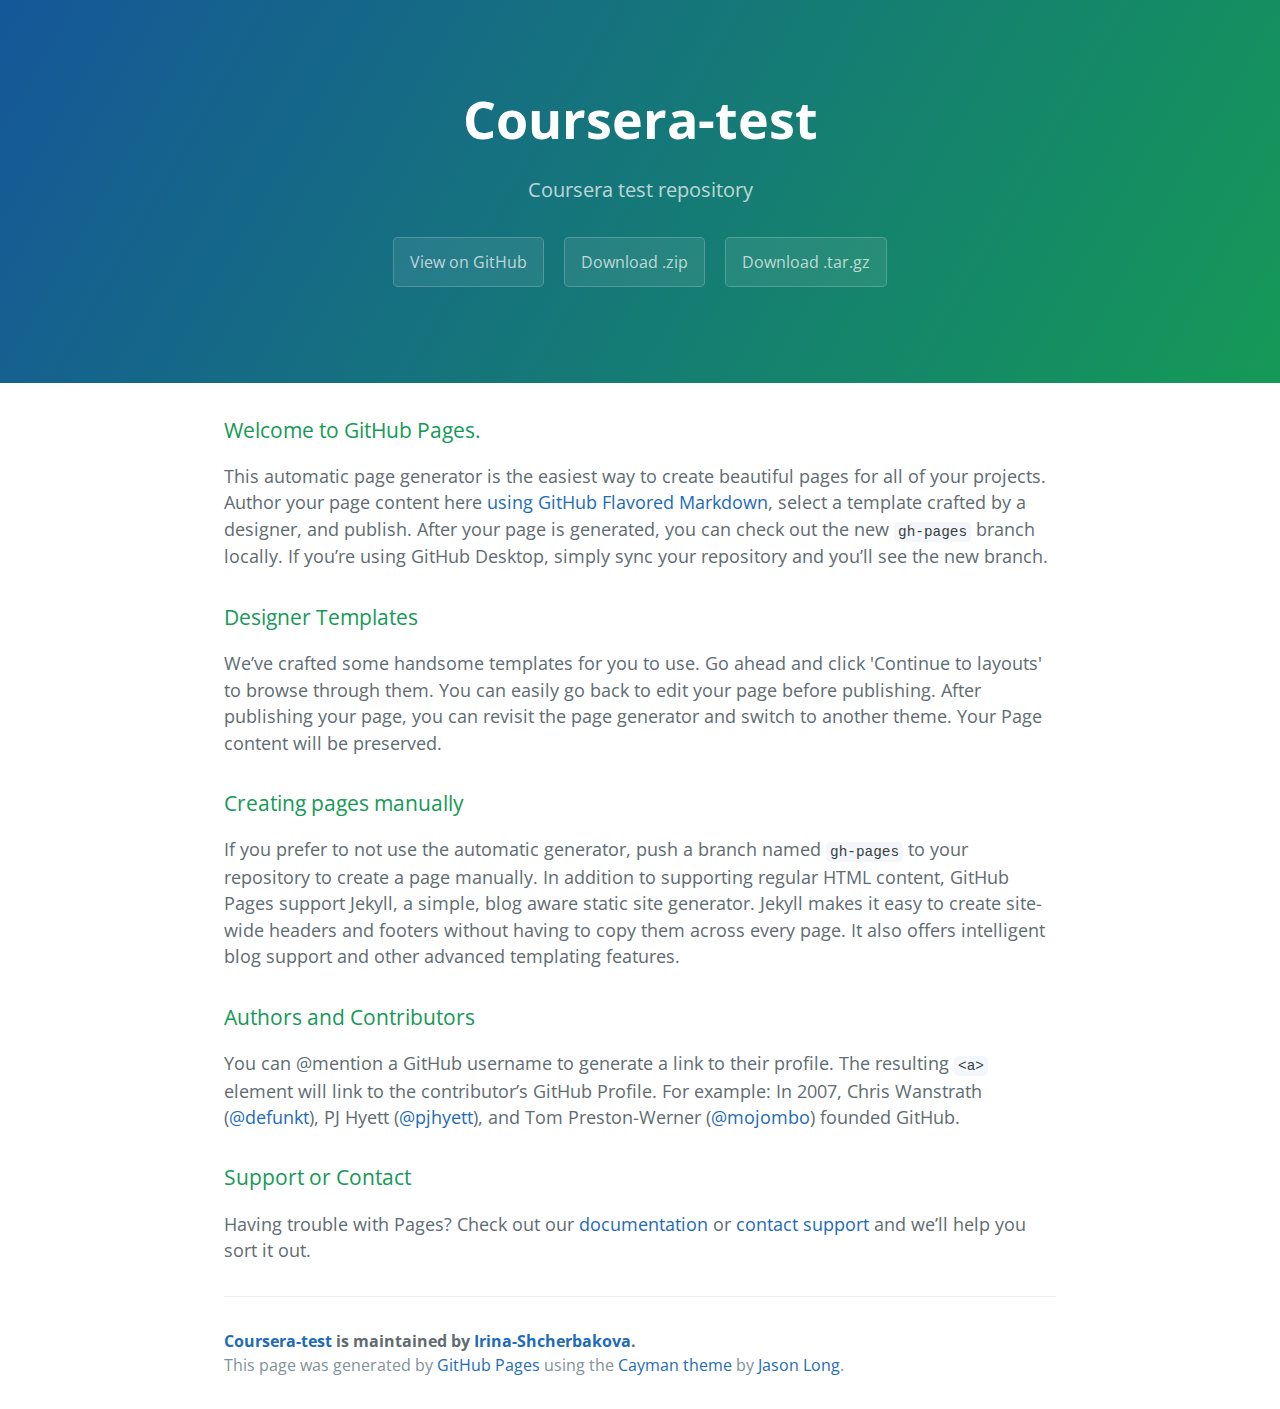
<file: index.html>
<!DOCTYPE html>
<html lang="en-us">
  <head>
    <meta charset="UTF-8">
    <title>Coursera-test by Irina-Shcherbakova</title>
    <meta name="viewport" content="width=device-width, initial-scale=1">
    <link rel="stylesheet" type="text/css" href="stylesheets/normalize.css" media="screen">
    <link href='https://fonts.googleapis.com/css?family=Open+Sans:400,700' rel='stylesheet' type='text/css'>
    <link rel="stylesheet" type="text/css" href="stylesheets/stylesheet.css" media="screen">
    <link rel="stylesheet" type="text/css" href="stylesheets/github-light.css" media="screen">
  </head>
  <body>
    <section class="page-header">
      <h1 class="project-name">Coursera-test</h1>
      <h2 class="project-tagline">Coursera test repository</h2>
      <a href="https://github.com/Irina-Shcherbakova/coursera-test" class="btn">View on GitHub</a>
      <a href="https://github.com/Irina-Shcherbakova/coursera-test/zipball/master" class="btn">Download .zip</a>
      <a href="https://github.com/Irina-Shcherbakova/coursera-test/tarball/master" class="btn">Download .tar.gz</a>
    </section>

    <section class="main-content">
      <h3>
<a id="welcome-to-github-pages" class="anchor" href="#welcome-to-github-pages" aria-hidden="true"><span aria-hidden="true" class="octicon octicon-link"></span></a>Welcome to GitHub Pages.</h3>

<p>This automatic page generator is the easiest way to create beautiful pages for all of your projects. Author your page content here <a href="https://guides.github.com/features/mastering-markdown/">using GitHub Flavored Markdown</a>, select a template crafted by a designer, and publish. After your page is generated, you can check out the new <code>gh-pages</code> branch locally. If you’re using GitHub Desktop, simply sync your repository and you’ll see the new branch.</p>

<h3>
<a id="designer-templates" class="anchor" href="#designer-templates" aria-hidden="true"><span aria-hidden="true" class="octicon octicon-link"></span></a>Designer Templates</h3>

<p>We’ve crafted some handsome templates for you to use. Go ahead and click 'Continue to layouts' to browse through them. You can easily go back to edit your page before publishing. After publishing your page, you can revisit the page generator and switch to another theme. Your Page content will be preserved.</p>

<h3>
<a id="creating-pages-manually" class="anchor" href="#creating-pages-manually" aria-hidden="true"><span aria-hidden="true" class="octicon octicon-link"></span></a>Creating pages manually</h3>

<p>If you prefer to not use the automatic generator, push a branch named <code>gh-pages</code> to your repository to create a page manually. In addition to supporting regular HTML content, GitHub Pages support Jekyll, a simple, blog aware static site generator. Jekyll makes it easy to create site-wide headers and footers without having to copy them across every page. It also offers intelligent blog support and other advanced templating features.</p>

<h3>
<a id="authors-and-contributors" class="anchor" href="#authors-and-contributors" aria-hidden="true"><span aria-hidden="true" class="octicon octicon-link"></span></a>Authors and Contributors</h3>

<p>You can @mention a GitHub username to generate a link to their profile. The resulting <code>&lt;a&gt;</code> element will link to the contributor’s GitHub Profile. For example: In 2007, Chris Wanstrath (<a href="https://github.com/defunkt" class="user-mention">@defunkt</a>), PJ Hyett (<a href="https://github.com/pjhyett" class="user-mention">@pjhyett</a>), and Tom Preston-Werner (<a href="https://github.com/mojombo" class="user-mention">@mojombo</a>) founded GitHub.</p>

<h3>
<a id="support-or-contact" class="anchor" href="#support-or-contact" aria-hidden="true"><span aria-hidden="true" class="octicon octicon-link"></span></a>Support or Contact</h3>

<p>Having trouble with Pages? Check out our <a href="https://help.github.com/pages">documentation</a> or <a href="https://github.com/contact">contact support</a> and we’ll help you sort it out.</p>

      <footer class="site-footer">
        <span class="site-footer-owner"><a href="https://github.com/Irina-Shcherbakova/coursera-test">Coursera-test</a> is maintained by <a href="https://github.com/Irina-Shcherbakova">Irina-Shcherbakova</a>.</span>

        <span class="site-footer-credits">This page was generated by <a href="https://pages.github.com">GitHub Pages</a> using the <a href="https://github.com/jasonlong/cayman-theme">Cayman theme</a> by <a href="https://twitter.com/jasonlong">Jason Long</a>.</span>
      </footer>

    </section>

  
  </body>
</html>
</file>
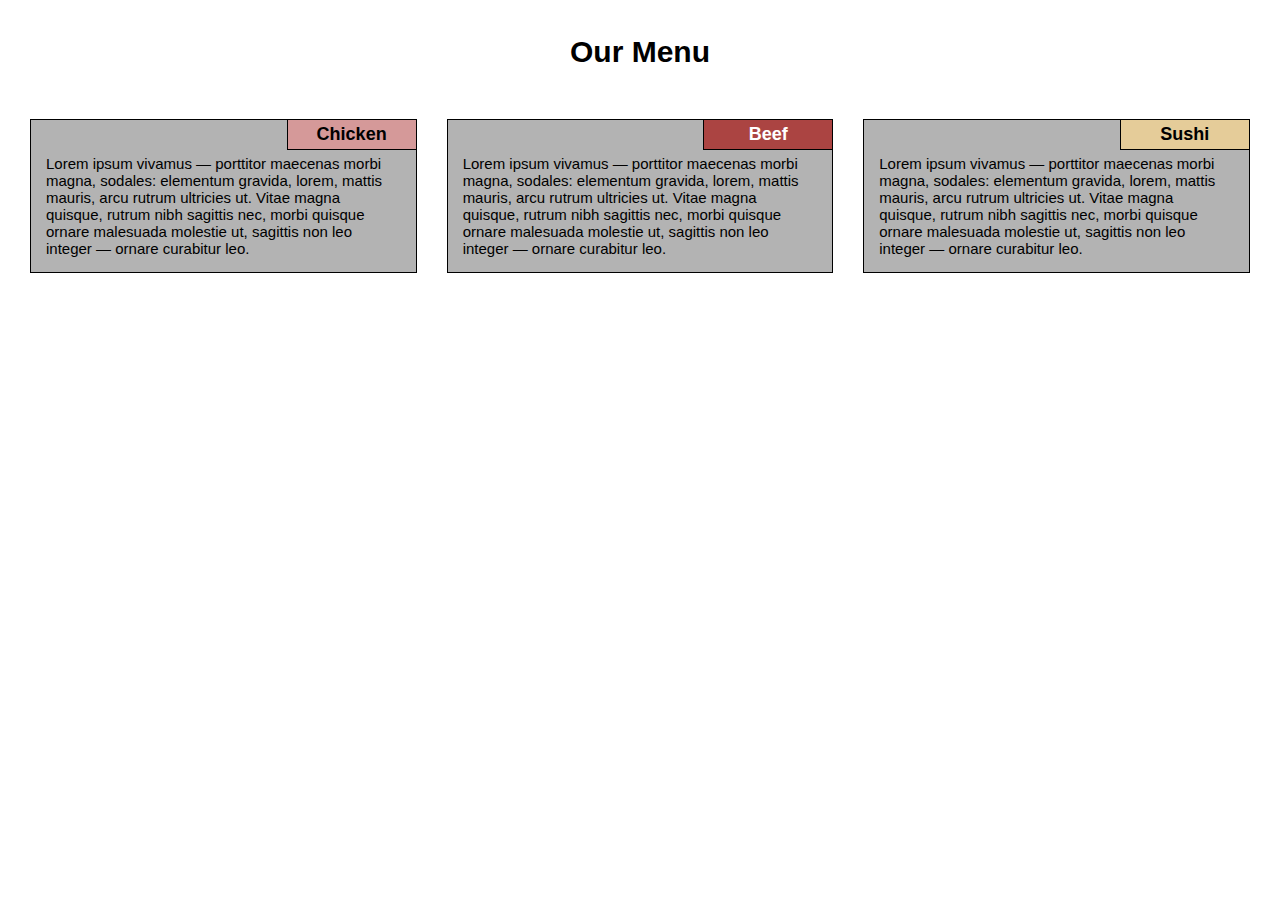
<file: module 2/index.html>
<!DOCTYPE html>
<html>
<head lang="en">
    <meta charset="UTF-8">
    <meta name="viewport" content="width=device-width, initial-scale=1">
    <title>Our Menu</title>
    <link rel="stylesheet" href="css/styles.css">
</head>
<body>
<h1>Our Menu</h1>
<div class="row">
    <div class="col-lg col-md col-sm">
        <div class="wrap">
            <p class="name first">Chicken</p>
            <p class="info">
                Lorem ipsum vivamus — porttitor maecenas morbi magna, sodales: elementum gravida, lorem, mattis mauris, arcu rutrum ultricies ut. Vitae magna quisque, rutrum nibh sagittis nec, morbi quisque ornare malesuada molestie ut, sagittis non leo integer — ornare curabitur leo.
            </p>
        </div >
    </div>
    <div class="col-lg col-md col-sm">
        <div class="wrap">
            <p class="name second">Beef</p>
            <p class="info">
                Lorem ipsum vivamus — porttitor maecenas morbi magna, sodales: elementum gravida, lorem, mattis mauris, arcu rutrum ultricies ut. Vitae magna quisque, rutrum nibh sagittis nec, morbi quisque ornare malesuada molestie ut, sagittis non leo integer — ornare curabitur leo.
            </p>
        </div>
    </div>
    <div class="col-lg col-md col-sm">
        <div class="wrap">
            <p class="name third">Sushi</p>
            <p class="info">
                Lorem ipsum vivamus — porttitor maecenas morbi magna, sodales: elementum gravida, lorem, mattis mauris, arcu rutrum ultricies ut. Vitae magna quisque, rutrum nibh sagittis nec, morbi quisque ornare malesuada molestie ut, sagittis non leo integer — ornare curabitur leo.
            </p>
        </div>
    </div>
</div>

</body>
</html>
</file>
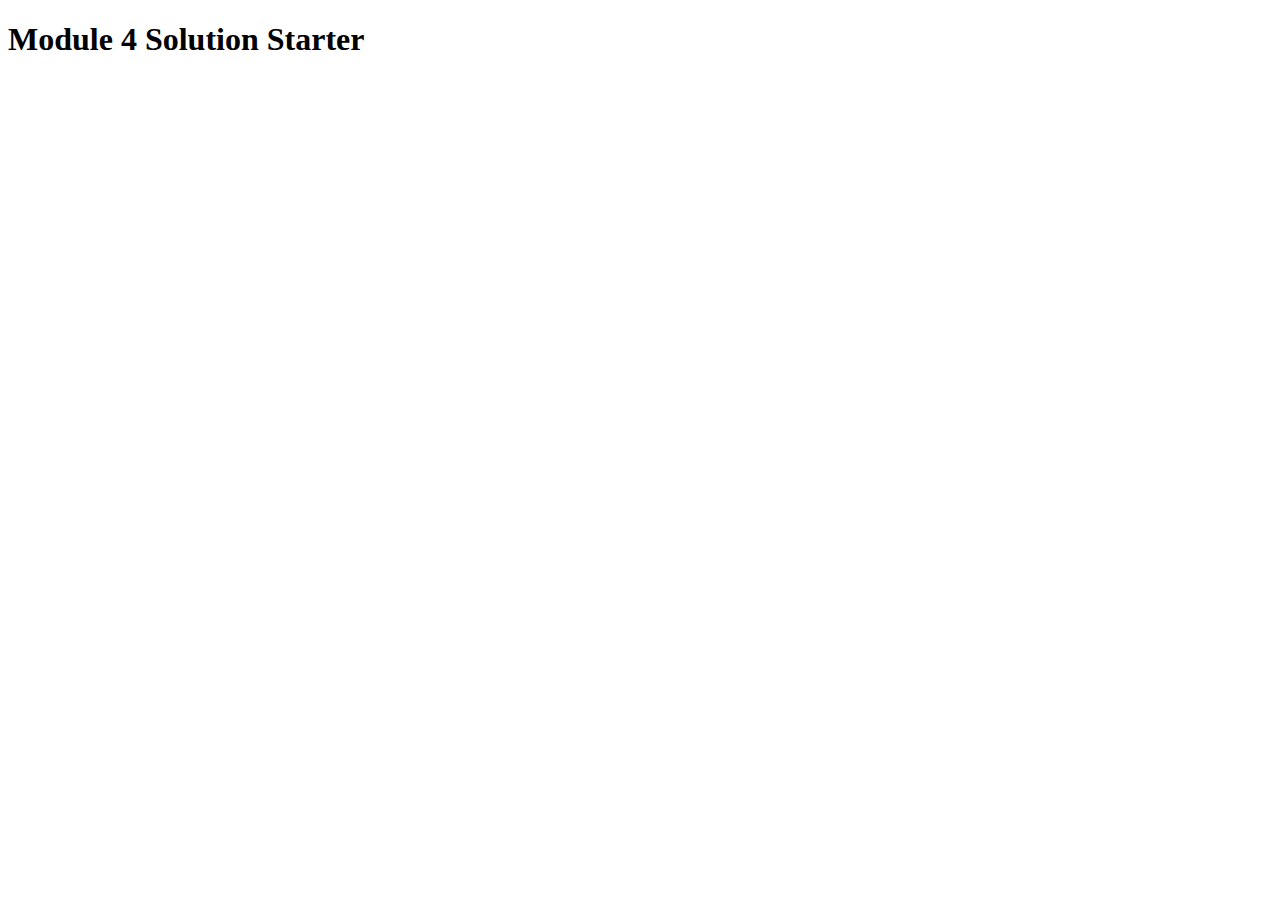
<file: module_4/index.html>
<!DOCTYPE html>
<html>
<head>
  <meta charset="utf-8">
  <title>Module 4 Solution Starter</title>
  <script src="SpeakHello.js"></script>
  <script src="SpeakGoodBye.js"></script>
  <script src="script.js"></script>
</head>
<body>
  <h1>Module 4 Solution Starter</h1>
</body>
</html>
</file>
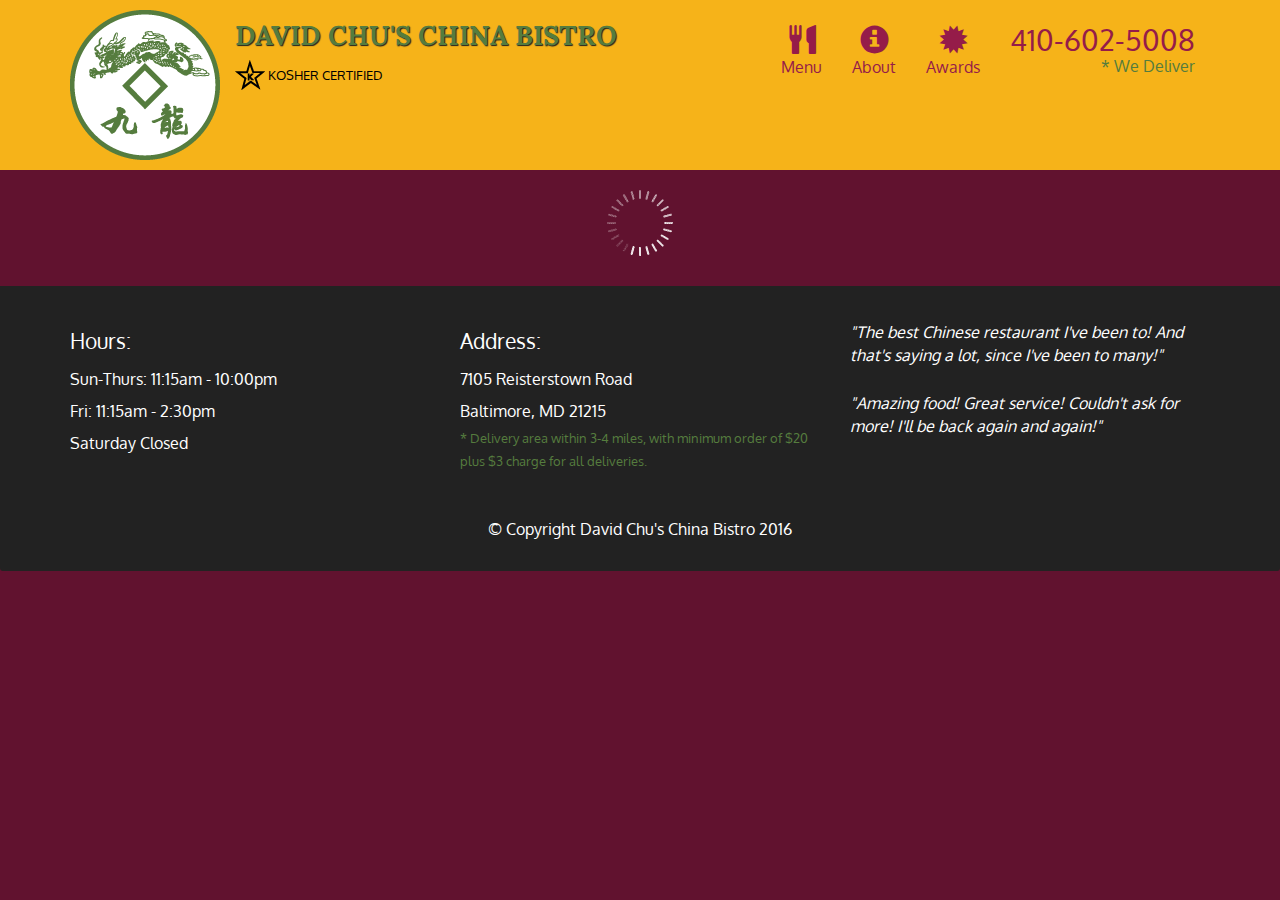
<file: module_5/index.html>
<!doctype html>
<html lang="en">
  <head>
    <meta charset="utf-8">
    <meta http-equiv="X-UA-Compatible" content="IE=edge">
    <meta name="viewport" content="width=device-width, initial-scale=1">
    <title>David Chu's China Bistro</title>
    <link rel="stylesheet" href="css/bootstrap.min.css">
    <link rel="stylesheet" href="css/styles.css">
    <link href='https://fonts.googleapis.com/css?family=Oxygen:400,300,700' rel='stylesheet' type='text/css'>
    <link href='https://fonts.googleapis.com/css?family=Lora' rel='stylesheet' type='text/css'>
  </head>
<body>
  <header>
    <nav id="header-nav" class="navbar navbar-default">
      <div class="container">
        <div class="navbar-header">
          <a href="index.html" class="pull-left visible-md visible-lg">
            <div id="logo-img" alt="Logo image"></div>
          </a>

          <div class="navbar-brand">
            <a href="index.html"><h1>David Chu's China Bistro</h1></a>
            <p>
              <img src="images/star-k-logo.png" alt="Kosher certification">
              <span>Kosher Certified</span>
            </p>
          </div>

          <button id="navbarToggle" type="button" class="navbar-toggle collapsed" data-toggle="collapse" data-target="#collapsable-nav" aria-expanded="false">
            <span class="sr-only">Toggle navigation</span>
            <span class="icon-bar"></span>
            <span class="icon-bar"></span>
            <span class="icon-bar"></span>
          </button>
        </div>
        
        <div id="collapsable-nav" class="collapse navbar-collapse">
           <ul id="nav-list" class="nav navbar-nav navbar-right">
            <li id="navHomeButton" class="visible-xs active">
              <a href="index.html">
                <span class="glyphicon glyphicon-home"></span> Home</a>
            </li>
            <li id="navMenuButton">
              <a href="#" onclick="$dc.loadMenuCategories();">
                <span class="glyphicon glyphicon-cutlery"></span><br class="hidden-xs"> Menu</a>
            </li>
            <li>
              <a href="#">
                <span class="glyphicon glyphicon-info-sign"></span><br class="hidden-xs"> About</a>
            </li>
            <li>
              <a href="#">
                <span class="glyphicon glyphicon-certificate"></span><br class="hidden-xs"> Awards</a>
            </li>
            <li id="phone" class="hidden-xs">
              <a href="tel:410-602-5008">
                <span>410-602-5008</span></a><div>* We Deliver</div>
            </li>
          </ul><!-- #nav-list -->
        </div><!-- .collapse .navbar-collapse -->
      </div><!-- .container -->
    </nav><!-- #header-nav -->
  </header>

  <div id="call-btn" class="visible-xs">
    <a class="btn" href="tel:410-602-5008">
    <span class="glyphicon glyphicon-earphone"></span>
    410-602-5008
    </a>
  </div>
  <div id="xs-deliver" class="text-center visible-xs">* We Deliver</div>

  <div id="main-content" class="container"></div>

  <footer class="panel-footer">
    <div class="container">
      <div class="row">
        <section id="hours" class="col-sm-4">
          <span>Hours:</span><br>
          Sun-Thurs: 11:15am - 10:00pm<br>
          Fri: 11:15am - 2:30pm<br>
          Saturday Closed
          <hr class="visible-xs">
        </section>
        <section id="address" class="col-sm-4">
          <span>Address:</span><br>
          7105 Reisterstown Road<br>
          Baltimore, MD 21215
          <p>* Delivery area within 3-4 miles, with minimum order of $20 plus $3 charge for all deliveries.</p>
          <hr class="visible-xs">
        </section>
        <section id="testimonials" class="col-sm-4">
          <p>"The best Chinese restaurant I've been to! And that's saying a lot, since I've been to many!"</p>
          <p>"Amazing food! Great service! Couldn't ask for more! I'll be back again and again!"</p>
        </section>
      </div>
      <div class="text-center">&copy; Copyright David Chu's China Bistro 2016</div>
    </div>
  </footer>

  <!-- jQuery (Bootstrap JS plugins depend on it) -->
  <script src="js/jquery-2.1.4.min.js"></script>
  <script src="js/bootstrap.min.js"></script>
  <script src="js/ajax-utils.js"></script>
  <script src="js/script.js"></script>
</body>
</html>
</file>
<file: stylesheets/stylesheet.css>
* {
  box-sizing: border-box; }

body {
  padding: 0;
  margin: 0;
  font-family: "Open Sans", "Helvetica Neue", Helvetica, Arial, sans-serif;
  font-size: 16px;
  line-height: 1.5;
  color: #606c71; }

a {
  color: #1e6bb8;
  text-decoration: none; }
  a:hover {
    text-decoration: underline; }

.btn {
  display: inline-block;
  margin-bottom: 1rem;
  color: rgba(255, 255, 255, 0.7);
  background-color: rgba(255, 255, 255, 0.08);
  border-color: rgba(255, 255, 255, 0.2);
  border-style: solid;
  border-width: 1px;
  border-radius: 0.3rem;
  transition: color 0.2s, background-color 0.2s, border-color 0.2s; }
  .btn + .btn {
    margin-left: 1rem; }

.btn:hover {
  color: rgba(255, 255, 255, 0.8);
  text-decoration: none;
  background-color: rgba(255, 255, 255, 0.2);
  border-color: rgba(255, 255, 255, 0.3); }

@media screen and (min-width: 64em) {
  .btn {
    padding: 0.75rem 1rem; } }

@media screen and (min-width: 42em) and (max-width: 64em) {
  .btn {
    padding: 0.6rem 0.9rem;
    font-size: 0.9rem; } }

@media screen and (max-width: 42em) {
  .btn {
    display: block;
    width: 100%;
    padding: 0.75rem;
    font-size: 0.9rem; }
    .btn + .btn {
      margin-top: 1rem;
      margin-left: 0; } }

.page-header {
  color: #fff;
  text-align: center;
  background-color: #159957;
  background-image: linear-gradient(120deg, #155799, #159957); }

@media screen and (min-width: 64em) {
  .page-header {
    padding: 5rem 6rem; } }

@media screen and (min-width: 42em) and (max-width: 64em) {
  .page-header {
    padding: 3rem 4rem; } }

@media screen and (max-width: 42em) {
  .page-header {
    padding: 2rem 1rem; } }

.project-name {
  margin-top: 0;
  margin-bottom: 0.1rem; }

@media screen and (min-width: 64em) {
  .project-name {
    font-size: 3.25rem; } }

@media screen and (min-width: 42em) and (max-width: 64em) {
  .project-name {
    font-size: 2.25rem; } }

@media screen and (max-width: 42em) {
  .project-name {
    font-size: 1.75rem; } }

.project-tagline {
  margin-bottom: 2rem;
  font-weight: normal;
  opacity: 0.7; }

@media screen and (min-width: 64em) {
  .project-tagline {
    font-size: 1.25rem; } }

@media screen and (min-width: 42em) and (max-width: 64em) {
  .project-tagline {
    font-size: 1.15rem; } }

@media screen and (max-width: 42em) {
  .project-tagline {
    font-size: 1rem; } }

.main-content :first-child {
  margin-top: 0; }
.main-content img {
  max-width: 100%; }
.main-content h1, .main-content h2, .main-content h3, .main-content h4, .main-content h5, .main-content h6 {
  margin-top: 2rem;
  margin-bottom: 1rem;
  font-weight: normal;
  color: #159957; }
.main-content p {
  margin-bottom: 1em; }
.main-content code {
  padding: 2px 4px;
  font-family: Consolas, "Liberation Mono", Menlo, Courier, monospace;
  font-size: 0.9rem;
  color: #383e41;
  background-color: #f3f6fa;
  border-radius: 0.3rem; }
.main-content pre {
  padding: 0.8rem;
  margin-top: 0;
  margin-bottom: 1rem;
  font: 1rem Consolas, "Liberation Mono", Menlo, Courier, monospace;
  color: #567482;
  word-wrap: normal;
  background-color: #f3f6fa;
  border: solid 1px #dce6f0;
  border-radius: 0.3rem; }
  .main-content pre > code {
    padding: 0;
    margin: 0;
    font-size: 0.9rem;
    color: #567482;
    word-break: normal;
    white-space: pre;
    background: transparent;
    border: 0; }
.main-content .highlight {
  margin-bottom: 1rem; }
  .main-content .highlight pre {
    margin-bottom: 0;
    word-break: normal; }
.main-content .highlight pre, .main-content pre {
  padding: 0.8rem;
  overflow: auto;
  font-size: 0.9rem;
  line-height: 1.45;
  border-radius: 0.3rem; }
.main-content pre code, .main-content pre tt {
  display: inline;
  max-width: initial;
  padding: 0;
  margin: 0;
  overflow: initial;
  line-height: inherit;
  word-wrap: normal;
  background-color: transparent;
  border: 0; }
  .main-content pre code:before, .main-content pre code:after, .main-content pre tt:before, .main-content pre tt:after {
    content: normal; }
.main-content ul, .main-content ol {
  margin-top: 0; }
.main-content blockquote {
  padding: 0 1rem;
  margin-left: 0;
  color: #819198;
  border-left: 0.3rem solid #dce6f0; }
  .main-content blockquote > :first-child {
    margin-top: 0; }
  .main-content blockquote > :last-child {
    margin-bottom: 0; }
.main-content table {
  display: block;
  width: 100%;
  overflow: auto;
  word-break: normal;
  word-break: keep-all; }
  .main-content table th {
    font-weight: bold; }
  .main-content table th, .main-content table td {
    padding: 0.5rem 1rem;
    border: 1px solid #e9ebec; }
.main-content dl {
  padding: 0; }
  .main-content dl dt {
    padding: 0;
    margin-top: 1rem;
    font-size: 1rem;
    font-weight: bold; }
  .main-content dl dd {
    padding: 0;
    margin-bottom: 1rem; }
.main-content hr {
  height: 2px;
  padding: 0;
  margin: 1rem 0;
  background-color: #eff0f1;
  border: 0; }

@media screen and (min-width: 64em) {
  .main-content {
    max-width: 64rem;
    padding: 2rem 6rem;
    margin: 0 auto;
    font-size: 1.1rem; } }

@media screen and (min-width: 42em) and (max-width: 64em) {
  .main-content {
    padding: 2rem 4rem;
    font-size: 1.1rem; } }

@media screen and (max-width: 42em) {
  .main-content {
    padding: 2rem 1rem;
    font-size: 1rem; } }

.site-footer {
  padding-top: 2rem;
  margin-top: 2rem;
  border-top: solid 1px #eff0f1; }

.site-footer-owner {
  display: block;
  font-weight: bold; }

.site-footer-credits {
  color: #819198; }

@media screen and (min-width: 64em) {
  .site-footer {
    font-size: 1rem; } }

@media screen and (min-width: 42em) and (max-width: 64em) {
  .site-footer {
    font-size: 1rem; } }

@media screen and (max-width: 42em) {
  .site-footer {
    font-size: 0.9rem; } }
</file>
<file: stylesheets/github-light.css>
/*
The MIT License (MIT)

Copyright (c) 2016 GitHub, Inc.

Permission is hereby granted, free of charge, to any person obtaining a copy
of this software and associated documentation files (the "Software"), to deal
in the Software without restriction, including without limitation the rights
to use, copy, modify, merge, publish, distribute, sublicense, and/or sell
copies of the Software, and to permit persons to whom the Software is
furnished to do so, subject to the following conditions:

The above copyright notice and this permission notice shall be included in all
copies or substantial portions of the Software.

THE SOFTWARE IS PROVIDED "AS IS", WITHOUT WARRANTY OF ANY KIND, EXPRESS OR
IMPLIED, INCLUDING BUT NOT LIMITED TO THE WARRANTIES OF MERCHANTABILITY,
FITNESS FOR A PARTICULAR PURPOSE AND NONINFRINGEMENT. IN NO EVENT SHALL THE
AUTHORS OR COPYRIGHT HOLDERS BE LIABLE FOR ANY CLAIM, DAMAGES OR OTHER
LIABILITY, WHETHER IN AN ACTION OF CONTRACT, TORT OR OTHERWISE, ARISING FROM,
OUT OF OR IN CONNECTION WITH THE SOFTWARE OR THE USE OR OTHER DEALINGS IN THE
SOFTWARE.

*/

.pl-c /* comment */ {
  color: #969896;
}

.pl-c1 /* constant, variable.other.constant, support, meta.property-name, support.constant, support.variable, meta.module-reference, markup.raw, meta.diff.header */,
.pl-s .pl-v /* string variable */ {
  color: #0086b3;
}

.pl-e /* entity */,
.pl-en /* entity.name */ {
  color: #795da3;
}

.pl-smi /* variable.parameter.function, storage.modifier.package, storage.modifier.import, storage.type.java, variable.other */,
.pl-s .pl-s1 /* string source */ {
  color: #333;
}

.pl-ent /* entity.name.tag */ {
  color: #63a35c;
}

.pl-k /* keyword, storage, storage.type */ {
  color: #a71d5d;
}

.pl-s /* string */,
.pl-pds /* punctuation.definition.string, string.regexp.character-class */,
.pl-s .pl-pse .pl-s1 /* string punctuation.section.embedded source */,
.pl-sr /* string.regexp */,
.pl-sr .pl-cce /* string.regexp constant.character.escape */,
.pl-sr .pl-sre /* string.regexp source.ruby.embedded */,
.pl-sr .pl-sra /* string.regexp string.regexp.arbitrary-repitition */ {
  color: #183691;
}

.pl-v /* variable */ {
  color: #ed6a43;
}

.pl-id /* invalid.deprecated */ {
  color: #b52a1d;
}

.pl-ii /* invalid.illegal */ {
  color: #f8f8f8;
  background-color: #b52a1d;
}

.pl-sr .pl-cce /* string.regexp constant.character.escape */ {
  font-weight: bold;
  color: #63a35c;
}

.pl-ml /* markup.list */ {
  color: #693a17;
}

.pl-mh /* markup.heading */,
.pl-mh .pl-en /* markup.heading entity.name */,
.pl-ms /* meta.separator */ {
  font-weight: bold;
  color: #1d3e81;
}

.pl-mq /* markup.quote */ {
  color: #008080;
}

.pl-mi /* markup.italic */ {
  font-style: italic;
  color: #333;
}

.pl-mb /* markup.bold */ {
  font-weight: bold;
  color: #333;
}

.pl-md /* markup.deleted, meta.diff.header.from-file */ {
  color: #bd2c00;
  background-color: #ffecec;
}

.pl-mi1 /* markup.inserted, meta.diff.header.to-file */ {
  color: #55a532;
  background-color: #eaffea;
}

.pl-mdr /* meta.diff.range */ {
  font-weight: bold;
  color: #795da3;
}

.pl-mo /* meta.output */ {
  color: #1d3e81;
}
</file>
<file: module 2/css/styles.css>
*{
    box-sizing: border-box;
    margin: 0;
    padding: 0;
}
body{
    font-family: Arial, Helvetica, sans-serif;
    font-size: 15px ;
    /* margin: 0;
     padding: 0;*/
}
h1{
    text-align: center;
    margin: 35px auto;
}
.row{
    width: 100%;
    padding: 0 15px;

}
.row>div{
    float: left;
    padding: 15px;
    position: relative;

}
.wrap{
    border: 1px solid #000000;
    background-color: #b3b3b3;
    padding: 35px 15px 15px 15px;
}
.name{
    width: 130px;
    border: 1px solid #000000;
    position: absolute;
    right: 15px;
    top: 15px;
    font-weight: 700;
    font-size: 18px;
    text-align: center;
    padding:4px 0;
}
.name.first{
    background-color: #d59999;
}
.name.second{
    background-color: #ab4442;
    color: #ffffff;
}
.name.third{
    background-color: #e5cc99;
}


@media  (min-width: 992px){
    .col-lg{
        width:33.33%;
    }
}
@media  (min-width: 768px) and (max-width: 991px) {

    .col-md{
        width:50%;
    }
    .col-md:last-child{
        width:100%;
    }
}
@media (max-width: 767px){
    .col-sm{
        width:100%
    }
}
</file>
<file: module_5/css/styles.css>
body {
  font-size: 16px;
  color: #fff;
  background-color: #61122f;
  font-family: 'Oxygen', sans-serif;
}

/** HEADER **/
#header-nav {
  background-color: #f6b319;
  border-radius: 0;
  border: 0;
}

#logo-img {
  background: url('../images/restaurant-logo_large.png') no-repeat;
  width: 150px;
  height: 150px;
  margin: 10px 15px 10px 0;
}

.navbar-brand {
  padding-top: 25px;
}
.navbar-brand h1 { /* Restaurant name */
  font-family: 'Lora', serif;
  color: #557c3e;
  font-size: 1.5em;
  text-transform: uppercase;
  font-weight: bold;
  text-shadow: 1px 1px 1px #222;
  margin-top: 0;
  margin-bottom: 0;
  line-height: .75;
}
.navbar-brand a:hover, .navbar-brand a:focus {
  text-decoration: none;
}
.navbar-brand p { /* Kosher cert */
  color: #000;
  text-transform: uppercase;
  font-size: .7em;
  margin-top: 15px;
}
.navbar-brand p span { /* Star-K */
  vertical-align: middle;
}

#nav-list {
  margin-top: 10px;
}
#nav-list a {
  color: #951C49;
  text-align: center;
}
#nav-list a:hover {
  background: #E7E7E7;
}
#nav-list a span {
  font-size: 1.8em;
}

#phone {
  margin-top: 5px;
}
#phone a { /* Phone number */
  text-align: right;
  padding-bottom: 0;
}
#phone div { /* We Deliver */
  color: #557c3e;
  text-align: right;
  padding-right: 15px;
}

.navbar-header button.navbar-toggle, .navbar-header .icon-bar {
  border: 1px solid #61122f;
}
.navbar-header button.navbar-toggle {
  clear: both;
  margin-top: -30px;
}
/* END HEADER */

/* FOOTER */
.panel-footer {
  margin-top: 30px;
  padding-top: 35px;
  padding-bottom: 30px;
  background-color: #222;
  border-top: 0;
}
.panel-footer div.row {
  margin-bottom: 35px;
}
#hours, #address {
  line-height: 2;
}
#hours > span, #address > span {
  font-size: 1.3em;
}
#address p {
  color: #557c3e;
  font-size: .8em;
  line-height: 1.8;
}
#testimonials {
  font-style: italic;
}
#testimonials p:nth-child(2) {
  margin-top: 25px;
}
/* END FOOTER */



/* HOME PAGE */
.container .jumbotron {
  box-shadow: 0 0 50px #3F0C1F;
  border: 2px solid #3F0C1F;
}

#menu-tile, #specials-tile, #map-tile {
  height: 250px;
  width: 100%;
  margin-bottom: 15px;
  position: relative;
  border: 2px solid #3F0C1F;
  overflow: hidden;
}
#menu-tile:hover, #specials-tile:hover, #map-tile:hover {
  box-shadow: 0 1px 5px 1px #cccccc;
}
#menu-tile {
  background: url('../images/menu-tile.jpg') no-repeat;
  background-position: center;
}
#specials-tile {
  background: url('../images/specials-tile.jpg') no-repeat;
  background-position: center;
}
#menu-tile span, #specials-tile span, #map-tile span {
  position: absolute;
  bottom: 0;
  right: 0;
  width: 100%;
  text-align: center;
  font-size: 1.6em;
  text-transform: uppercase;
  background-color: #000;
  color: #fff;
  opacity: .8;
}
/* END HOME PAGE */

/* MENU CATEGORIES PAGE */
.category-tile { 
  position: relative;
  border: 2px solid #3F0C1F;
  overflow: hidden;
  width: 200px;
  height: 200px;
  margin: 0 auto 15px;
}
.category-tile span {
  position: absolute;
  bottom: 0;
  right: 0;
  width: 100%;
  text-align: center;
  font-size: 1.2em;
  text-transform: uppercase;
  background-color: #000;
  color: #fff;
  opacity: .8;
}
.category-tile:hover {
  box-shadow: 0 1px 5px 1px #cccccc;
}

#menu-categories-title + div {
  margin-bottom: 50px;
}
/* END MENU CATEGORIES PAGE */

/* SINGLE CATEGORY PAGE */
.menu-item-tile {
  margin-bottom: 25px;
}
.menu-item-tile hr {
  width: 80%;
}
.menu-item-tile .menu-item-price {
  font-size: 1.1em;
  text-align: right;
  margin-top: -15px;
  margin-right: -15px;
}
.menu-item-tile .menu-item-price span {
  font-size: .6em;
}
.menu-item-photo {
  position: relative;
  border: 2px solid #3F0C1F; 
  overflow: hidden;
  padding: 0;
  margin-right: -15px;
  margin-left: auto;
  margin-bottom: 20px;
  max-width: 250px;
}
.menu-item-photo div {
  position: absolute;
  bottom: 0;
  right: 0;
  width: 80px;
  background-color: #557c3e;
  text-align: center;
}
.menu-item-description {
  padding-right: 30px;
}
h3.menu-item-title {
  margin: 0 0 10px;
}
.menu-item-details {
  font-size: .9em;
  font-style: italic;
}
/* END SINGLE CATEGORY PAGE */


/********** Large devices only **********/
@media (min-width: 1200px) {
  .container .jumbotron {
    background: url('../images/jumbotron_1200.jpg') no-repeat;
    height: 675px;
  }
}

/********** Medium devices only **********/
@media (min-width: 992px) and (max-width: 1199px) {
  /* Header */
  #logo-img {
    background: url('../images/restaurant-logo_medium.png') no-repeat;
    width: 100px;
    height: 100px;
    margin: 5px 5px 5px 0;
  }
  /* End Header */

  /* Home Page */
  .container .jumbotron {
    background: url('../images/jumbotron_992.jpg') no-repeat;
    height: 558px;
  }
  /* End Home Page */
}

/********** Small devices only **********/
@media (min-width: 768px) and (max-width: 991px) {
  /* Home Page */
  .container .jumbotron {
    background: url('../images/jumbotron_768.jpg') no-repeat;
    height: 432px;
  }
  /* End Home Page */
}

/********** Extra small devices only **********/
@media (max-width: 767px) {
  /* Header */
  .navbar-brand {
    padding-top: 10px;
    height: 80px;
  }
  .navbar-brand h1 { /* Restaurant name */
    padding-top: 10px;
    font-size: 5vw; /* 1vw = 1% of viewport width */
  }
  .navbar-brand p { /* Kosher cert */
    font-size: .6em;
    margin-top: 12px;
  }
  .navbar-brand p img { /* Star-K */
    height: 20px;
  }

  #collapsable-nav a { /* Collapsed nav menu text */
    font-size: 1.2em;
  }
  #collapsable-nav a span { /* Collapsed nav menu glyph */
    font-size: 1em;
    margin-right: 5px;
  }

  #call-btn > a {
    font-size: 1.5em;
    display: block;
    margin: 0 20px;
    padding: 10px;
    border: 2px solid #fff;
    background-color: #f6b319;
    color: #951c49;
  }
  #xs-deliver {
    margin-top: 5px;
    font-size: .7em;
    letter-spacing: .1em;
    text-transform: uppercase;
  }
  /* End Header */

  /* Footer */
  .panel-footer section {
    margin-bottom: 30px;
    text-align: center;
  }
  .panel-footer section:nth-child(3) {
    margin-bottom: 0; /* margin already exists on the whole row */
  }
  .panel-footer section hr {
    width: 50%;
  }
  /* End Footer */

  /* Home Page */
  .container .jumbotron {
    margin-top: 30px;
    padding: 0;
  }
  #menu-tile, #specials-tile {
    width: 360px;
    margin: 0 auto 15px;
  }

  .menu-item-photo {
    margin-right: auto;
  }
  .menu-item-tile .menu-item-price {
    text-align: center;
  }
  .menu-item-description {
    text-align: center;;
  }
}


/********** Super extra small devices Only :-) (e.g., iPhone 4) **********/
@media (max-width: 479px) {
  /* Header */
  .navbar-brand h1 { /* Restaurant name */
    padding-top: 5px;
    font-size: 6vw;
  }
  /* End Header */
  
  /* Home page */
  #menu-tile, #specials-tile {
    width: 280px;
    margin: 0 auto 15px;
  }

  .col-xxs-12 {
    position: relative;
    min-height: 1px;
    padding-right: 15px;
    padding-left: 15px;
    float: left;
    width: 100%;
  }
}
</file>
